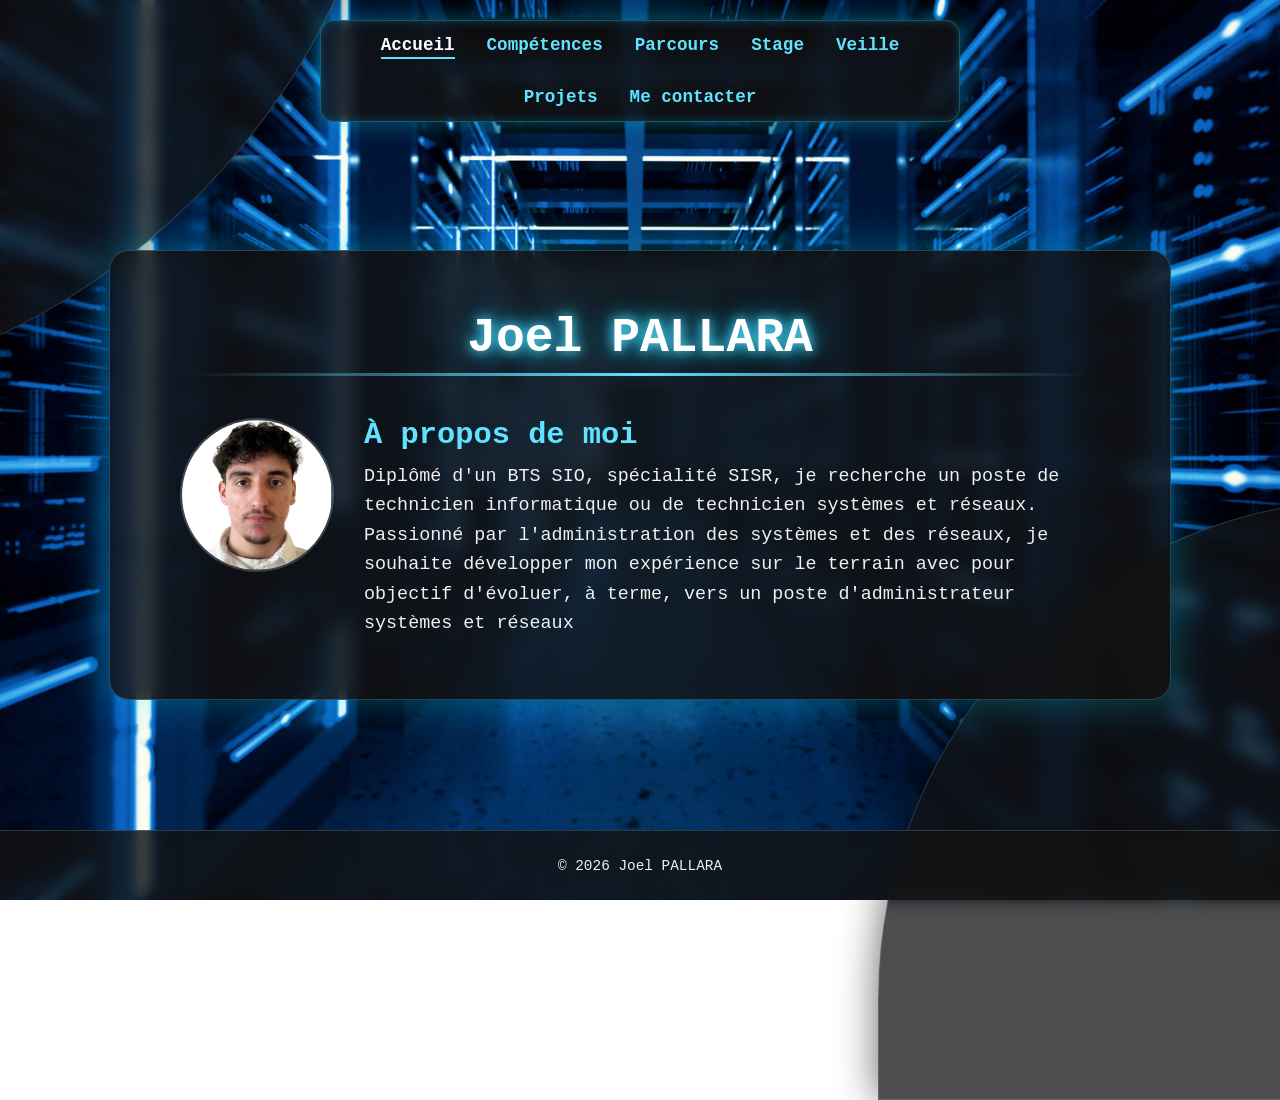
<file: index.html>
<!DOCTYPE html>
<html lang="fr">
<head>
  <meta charset="UTF-8" />
  <meta name="viewport" content="width=device-width, initial-scale=1.0"/>
  <title>Joel PALLARA</title>
  <link rel="stylesheet" href="style.css" />
</head>
<body>
  <!-- Formes décoratives -->
  <div class="shape shape-left"></div>
  <div class="shape shape-right"></div>

  <!-- Menu cliquable en haut à droite -->
  <div class="top-right-menu">
    <nav>
      <ul>
        <li><a href="index.html" class="active">Accueil</a></li>
        <li><a href="cv.html">Compétences</a></li>
        <li><a href="parcours.html">Parcours</a></li>
        <li><a href="stage.html">Stage</a></li>
        <li><a href="veille.html">Veille</a></li>
        <li><a href="projet.html">Projets</a></li>
        <li><a href="contact.html">Me contacter</a></li>
      </ul>
    </nav>
  </div>

  <main>
    <!-- Bloc central avec titre et contenu -->
    <div class="about-box">
      <h2>Joel PALLARA</h2>
      <div class="about-me">
        <img src="photo_pj.PNG" alt="Photo Joel Pallara" loading="lazy">
        <div class="about-text">
          <h3>À propos de moi</h3>
          <p>
Diplômé d'un BTS SIO, spécialité SISR, je recherche un poste de
technicien informatique ou de technicien systèmes et réseaux.
Passionné par l'administration des systèmes et des réseaux, je souhaite
développer mon expérience sur le terrain avec pour objectif d'évoluer, à
terme, vers un poste d'administrateur systèmes et réseaux
          </p>
        </div>
      </div>
    </div>
  </main>

  <footer>
    <p>&copy; <span id="year"></span> Joel PALLARA</p>
  </footer>

  <script src="script.js"></script>
</body>
</html>
</file>
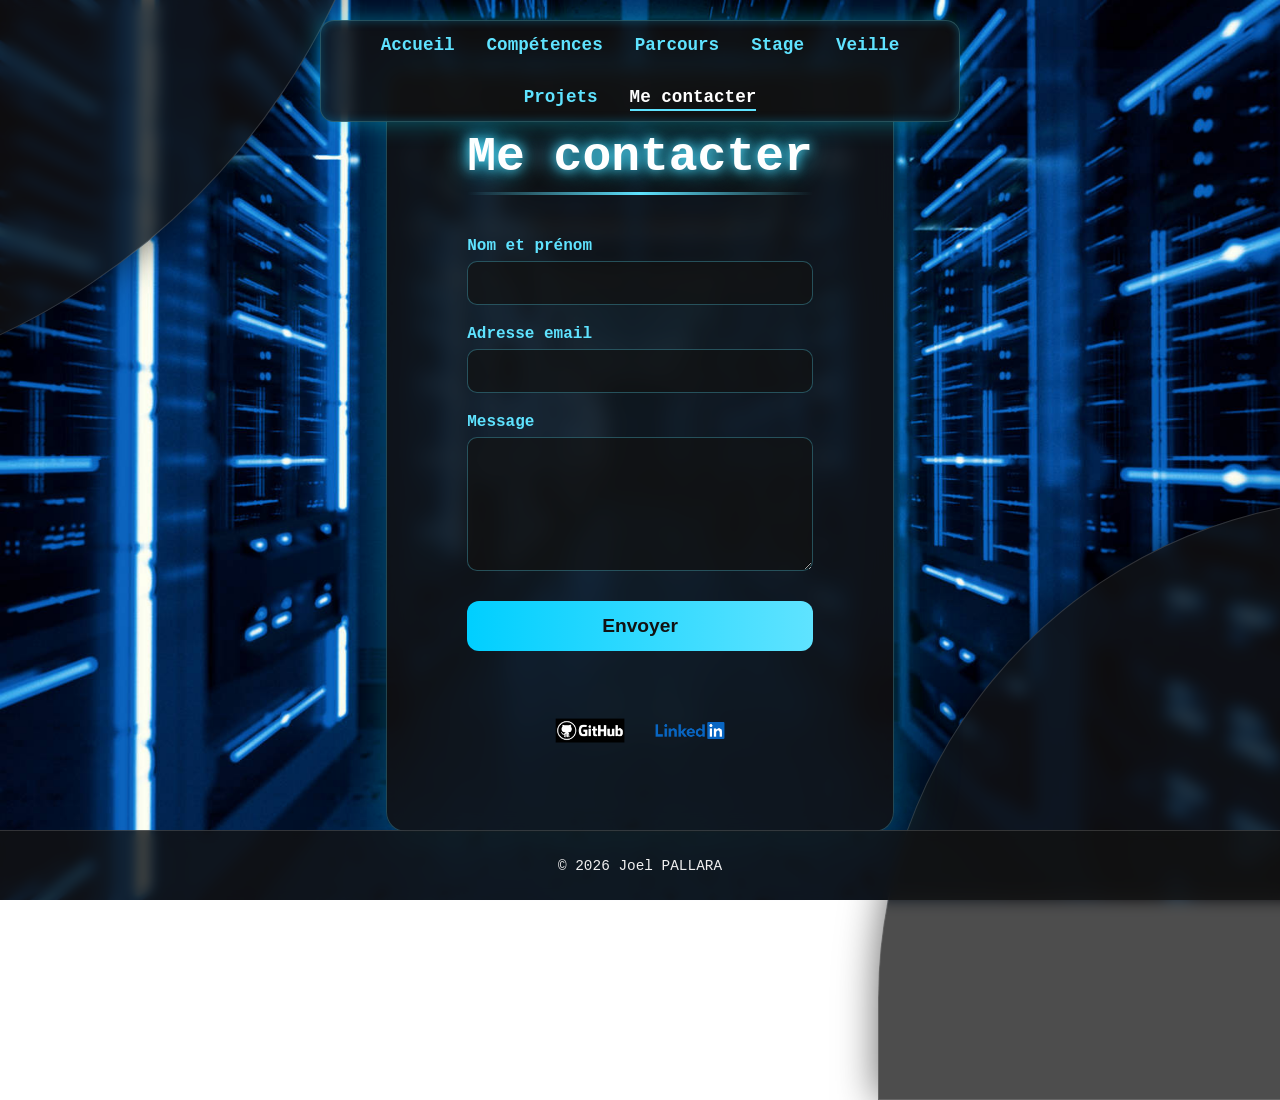
<file: contact.html>
<!DOCTYPE html>
<html lang="fr">
<head>
  <meta charset="UTF-8" />
  <meta name="viewport" content="width=device-width, initial-scale=1.0"/>
  <title>Me contacter - Joel PALLARA</title>
  <link rel="stylesheet" href="style.css" />
</head>
<body class="contact-page">
  <!-- Formes décoratives -->
  <div class="shape shape-left"></div>
  <div class="shape shape-right"></div>

  <!-- Menu cliquable en haut à droite -->
  <div class="top-right-menu">
    <nav>
      <ul>
        <li><a href="index.html">Accueil</a></li>
        <li><a href="cv.html">Compétences</a></li>
        <li><a href="parcours.html">Parcours</a></li>
        <li><a href="stage.html">Stage</a></li>
        <li><a href="veille.html">Veille</a></li>
        <li><a href="projet.html">Projets</a></li>
        <li><a href="contact.html" class="active">Me contacter</a></li>
      </ul>
    </nav>
  </div>

  <main>
    <!-- Bloc central avec formulaire -->
    <div class="about-box">
      <h2>Me contacter</h2>
      <form action="https://formspree.io/f/xgvnarld" method="POST" class="contact-form">
        <div class="form-group">
          <label for="nom">Nom et prénom</label>
          <input type="text" id="nom" name="nom" required>
        </div>
        <div class="form-group">
          <label for="email">Adresse email</label>
          <input type="email" id="email" name="_replyto" required>
        </div>
        <div class="form-group">
          <label for="message">Message</label>
          <textarea id="message" name="message" rows="6" required></textarea>
        </div>
        <button type="submit" class="btn-submit">Envoyer</button>
      </form>

      <!-- Logos GitHub et LinkedIn -->
      <div class="social-contact">
        <a href="https://github.com/joelpallara" target="_blank">
          <img src="github.png" alt="GitHub" class="social-logo">
        </a>
        <a href="https://www.linkedin.com/in/joel-pallara" target="_blank">
          <img src="linkedin.png" alt="LinkedIn" class="social-logo">
        </a>
      </div>
    </div>
  </main>

  <footer>
    <p>&copy; <span id="year"></span> Joel PALLARA</p>
  </footer>

  <script src="script.js"></script>
</body>
</html>
</file>
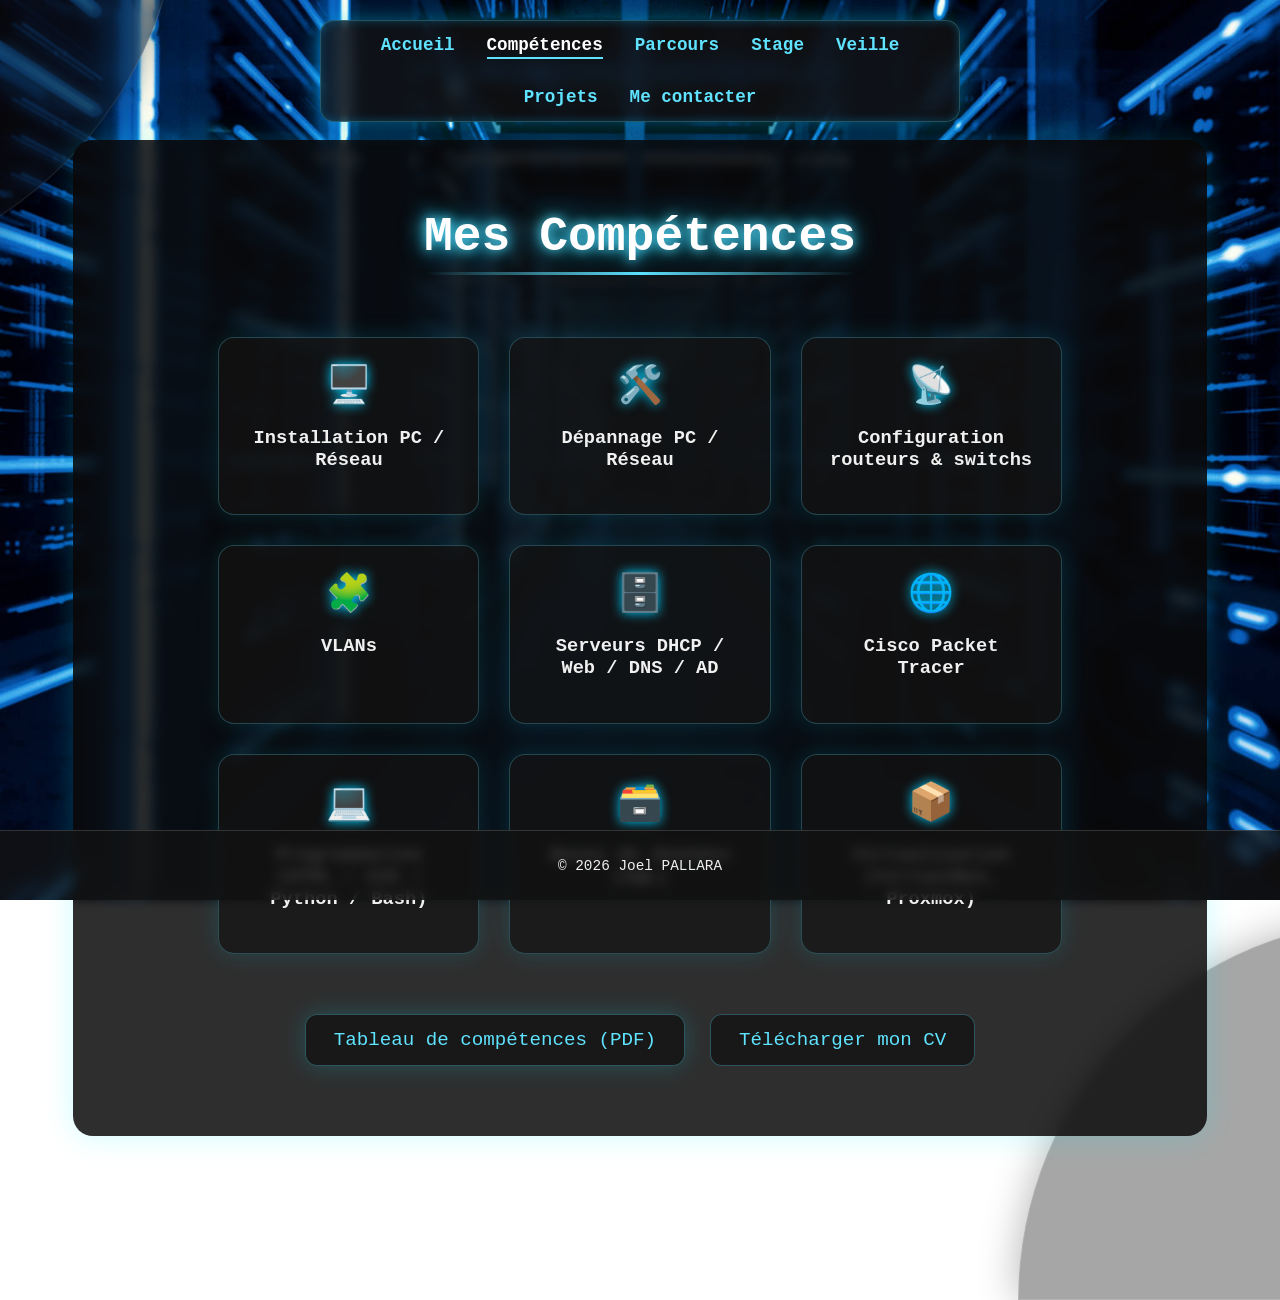
<file: cv.html>
<!DOCTYPE html>
<html lang="fr">
<head>
  <meta charset="UTF-8" />
  <meta name="viewport" content="width=device-width, initial-scale=1.0"/>
  <title>Compétences - Joel PALLARA</title>
  <link rel="stylesheet" href="style.css" />
</head>
<body class="competence-page">

  <!-- Formes décoratives -->
  <div class="shape shape-left"></div>
  <div class="shape shape-right"></div>

  <!-- Menu cliquable en haut à droite -->
  <div class="top-right-menu">
    <nav>
      <ul>
        <li><a href="index.html">Accueil</a></li>
        <li><a href="cv.html" class="active">Compétences</a></li>
        <li><a href="parcours.html">Parcours</a></li>
        <li><a href="stage.html">Stage</a></li>
        <li><a href="veille.html">Veille</a></li>
        <li><a href="projet.html">Projets</a></li>
        <li><a href="contact.html">Me contacter</a></li>
      </ul>
    </nav>
  </div>

  <main class="competences-wrapper">

    <!-- 🌟 CONTENEUR PRINCIPAL AVEC ANIMATION -->
    <div class="competence-main-container fadeInUp">

      <!-- TITRE -->
      <div class="competence-title-card fadeInUp" style="animation-delay: 0.1s;">
          <h2>Mes Compétences</h2>
      </div>

      <!-- GRID 3 × 3 -->
      <section class="skills-fixed-grid fadeInUp" style="animation-delay: 0.3s;">

          <div class="skill-card">
              <div class="skill-logo">🖥️</div>
              <h3>Installation PC / Réseau</h3>
          </div>

          <div class="skill-card">
              <div class="skill-logo">🛠️</div>
              <h3>Dépannage PC / Réseau</h3>
          </div>

          <div class="skill-card">
              <div class="skill-logo">📡</div>
              <h3>Configuration routeurs & switchs</h3>
          </div>

          <div class="skill-card">
              <div class="skill-logo">🧩</div>
              <h3>VLANs</h3>
          </div>

          <div class="skill-card">
              <div class="skill-logo">🗄️</div>
              <h3>Serveurs DHCP / Web / DNS / AD</h3>
          </div>

          <div class="skill-card">
              <div class="skill-logo">🌐</div>
              <h3>Cisco Packet Tracer</h3>
          </div>

          <div class="skill-card">
              <div class="skill-logo">💻</div>
              <h3>Programmation (HTML / CSS / Python / Bash)</h3>
          </div>

          <div class="skill-card">
              <div class="skill-logo">🗃️</div>
              <h3>Bases de données (SQL)</h3>
          </div>

          <div class="skill-card">
              <div class="skill-logo">📦</div>
              <h3>Virtualisation (VirtualBox, Proxmox)</h3>
          </div>

      </section>

      <!-- BLOC PDF + CV -->
      <section class="bottom-buttons fadeInUp" style="animation-delay: 0.5s;">
          <a href="documents/tableau_competences.pdf" class="pdf-btn" target="_blank">Tableau de compétences (PDF)</a>
          <a href="CV_Joel.pdf" class="cv-btn" target="_blank">Télécharger mon CV</a>
      </section>

    </div>
    <!-- 🌟 CONTENEUR TERMINÉ -->

  </main>

  <footer>
    <p>&copy; <span id="year"></span> Joel PALLARA</p>
  </footer>

  <script src="script.js"></script>

</body>
</html>
</file>
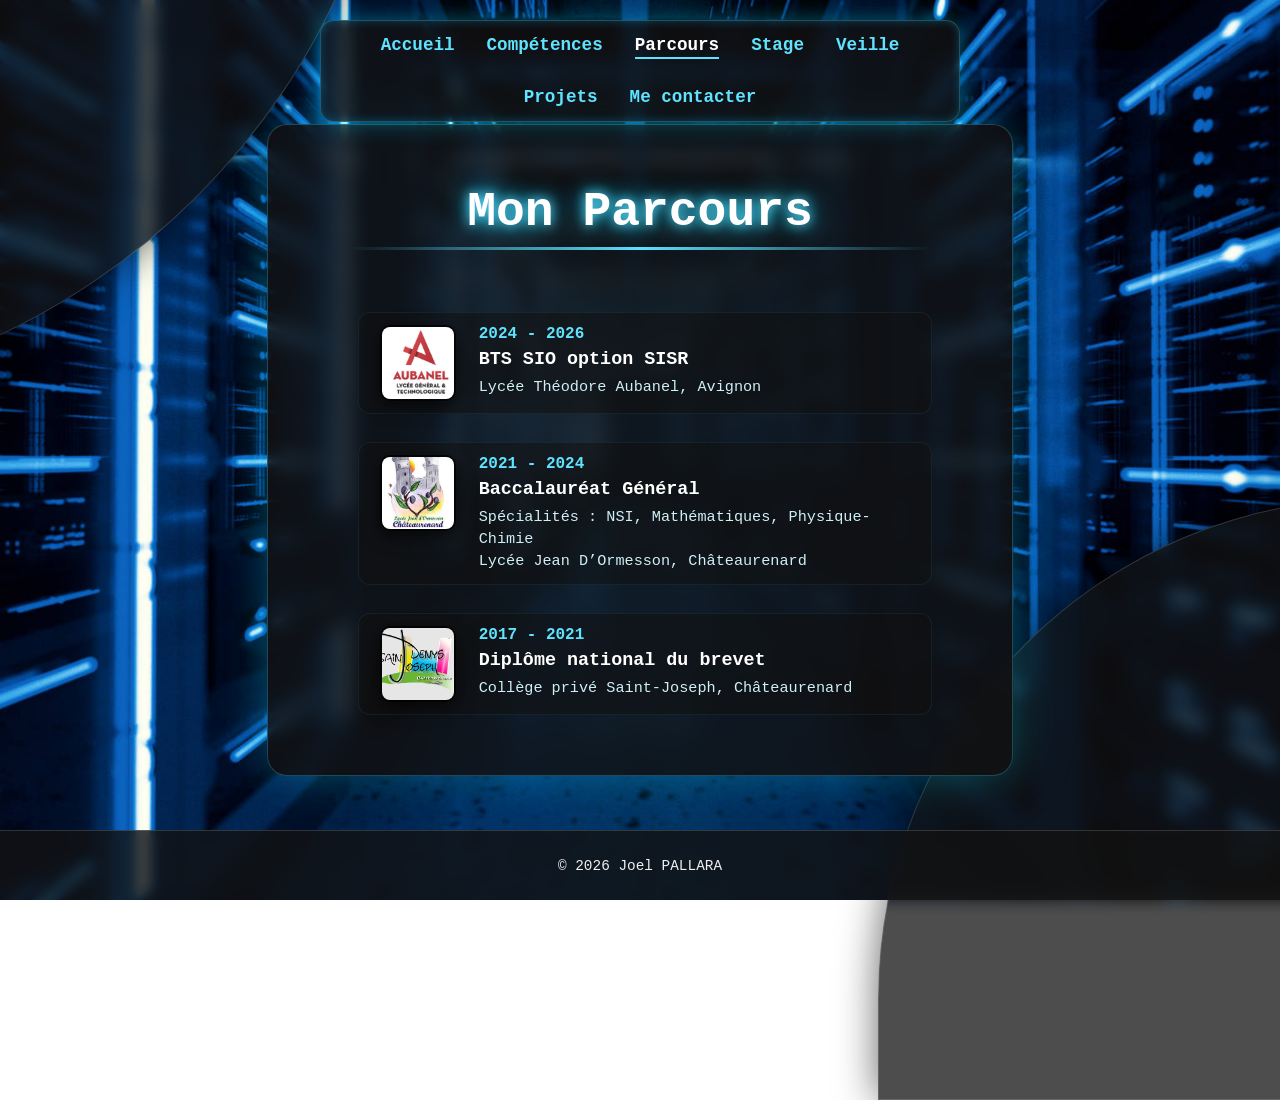
<file: parcours.html>
<!DOCTYPE html>
<html lang="fr">
<head>
  <meta charset="UTF-8" />
  <meta name="viewport" content="width=device-width, initial-scale=1.0"/>
  <title>Parcours - Joel PALLARA</title>
  <link rel="stylesheet" href="style.css" />
</head>
<body class="parcours-page">
  <!-- Formes décoratives -->
  <div class="shape shape-left"></div>
  <div class="shape shape-right"></div>

  <!-- Menu cliquable en haut à droite -->
  <div class="top-right-menu">
    <nav>
      <ul>
        <li><a href="index.html">Accueil</a></li>
        <li><a href="cv.html">Compétences</a></li>
        <li><a href="parcours.html" class="active">Parcours</a></li>
        <li><a href="stage.html">Stage</a></li>
        <li><a href="veille.html">Veille</a></li>
        <li><a href="projet.html">Projets</a></li>
        <li><a href="contact.html">Me contacter</a></li>
      </ul>
    </nav>
  </div>

  <main>
    <!-- Bloc central avec timeline -->
    <div class="about-box">
      <h2>Mon Parcours</h2>
      <div class="timeline">
        <div class="timeline-item">
          <div class="timeline-left">
            <img src="aub.jpg" alt="Lycée Théodore Aubanel" class="inst-logo">
          </div>
          <div class="timeline-right">
            <span class="date">2024 - 2026</span>
            <h3>BTS SIO option SISR</h3>
            <p>Lycée Théodore Aubanel, Avignon</p>
          </div>
        </div>

        <div class="timeline-item">
          <div class="timeline-left">
            <img src="jdo.jpg" alt="Lycée Jean D'Ormesson" class="inst-logo">
          </div>
          <div class="timeline-right">
            <span class="date">2021 - 2024</span>
            <h3>Baccalauréat Général</h3>
            <p>Spécialités : NSI, Mathématiques, Physique-Chimie<br>Lycée Jean D’Ormesson, Châteaurenard</p>
          </div>
        </div>

        <div class="timeline-item">
          <div class="timeline-left">
            <img src="stjo.png" alt="Collège Saint-Joseph" class="inst-logo">
          </div>
          <div class="timeline-right">
            <span class="date">2017 - 2021</span>
            <h3>Diplôme national du brevet</h3>
            <p>Collège privé Saint-Joseph, Châteaurenard</p>
          </div>
        </div>
      </div>
    </div>
  </main>

  <footer>
    <p>&copy; <span id="year"></span> Joel PALLARA</p>
  </footer>

  <script src="script.js"></script>
</body>
</html>
</file>
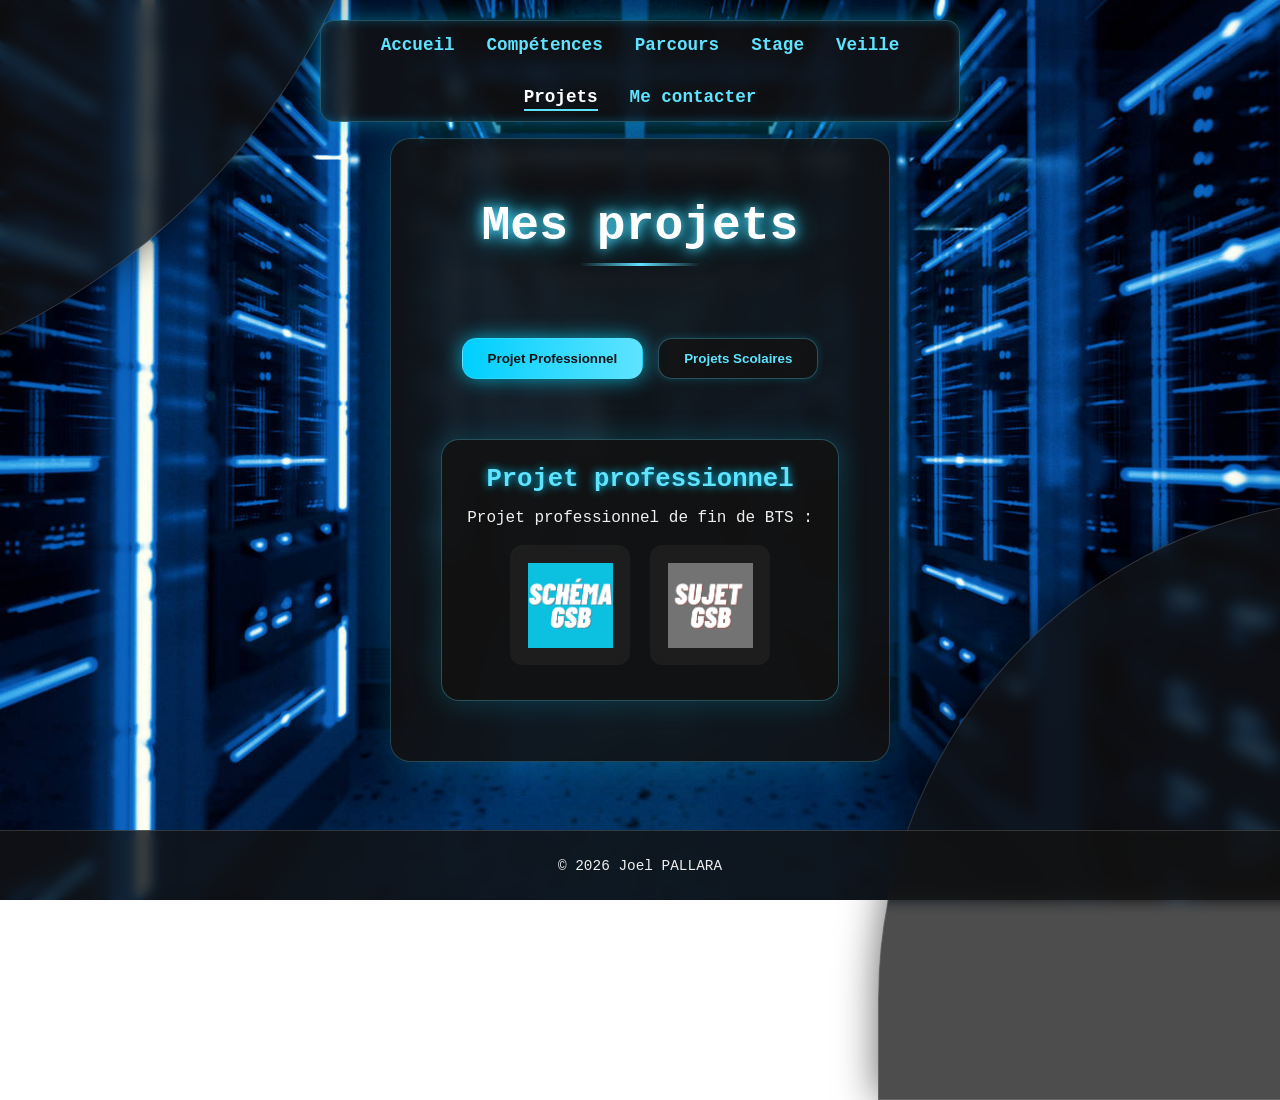
<file: projet.html>
<!DOCTYPE html>
<html lang="fr">
<head>
  <meta charset="UTF-8">
  <meta name="viewport" content="width=device-width, initial-scale=1.0">
  <title>Projets - Joel PALLARA</title>
  <link rel="stylesheet" href="style.css">
</head>
<body class="projet-page">

  <!-- Formes décoratives -->
  <div class="shape shape-left"></div>
  <div class="shape shape-right"></div>

  <!-- Menu cliquable -->
  <div class="top-right-menu">
    <nav>
      <ul>
        <li><a href="index.html">Accueil</a></li>
        <li><a href="cv.html">Compétences</a></li>
        <li><a href="parcours.html">Parcours</a></li>
        <li><a href="stage.html">Stage</a></li>
        <li><a href="veille.html">Veille</a></li>
        <li><a href="projet.html" class="active">Projets</a></li>
        <li><a href="contact.html">Me contacter</a></li>
      </ul>
    </nav>
  </div>

  <main>
    <div class="about-box">
      <h2>Mes projets</h2>

      <!-- Tabs -->
      <div class="tabs">
        <button class="tab-btn active" data-tab="mini">Projet Professionnel</button>
        <button class="tab-btn" data-tab="scolaire">Projets Scolaires</button>
      </div>

      <!-- Contenu des Tabs -->
      <div class="tab-content active" id="mini">
        <div class="project-column">
          <div class="project-card">
            <h3>Projet professionnel</h3>
            <p>Projet professionnel de fin de BTS :</p>
            <ul class="project-list">
  <li>
    <a href="Projets/Schema_GSB.png" target="_blank">
      <img src="schéma-logo.png" alt="Schéma GSB" title="Schéma projet GSB">
    </a>
  </li>

  <li>
    <a href="Projets/entreprise_gsb.pdf" target="_blank">
      <img src="sujet-logo.png" alt="Sujet GSB" title="Sujet projet GSB">
    </a>
  </li>
</ul>
          </div>
        </div>
      </div>

      <div class="tab-content" id="scolaire">

        <!-- SECTION TP LOGICIELS -->
        <div class="project-column">
          <div class="project-card">
            <h3>TP Logiciels</h3>
            <p>Travaux pratiques en Bash, SQL et PowerShell :</p>
           <ul class="project-list">
  <li>
    <a href="Projets/Base_de_donnée.pdf" target="_blank">
      <img src="bdd_logo.png" alt="Base de données" title="Base de données">
    </a>
  </li>

  <li>
    <a href="Projets/tp_bash.pdf" target="_blank">
      <img src="bash_logo.png" alt="Bash" title="TP Bash">
    </a>
  </li>

  <li>
    <a href="Projets/tp_SQL.pdf" target="_blank">
      <img src="sql_logo.png" alt="SQL" title="TP SQL">
    </a>
  </li>

  <li>
    <a href="Projets/Powershell_kohlanta.pdf" target="_blank">
      <img src="logo_powershell.png" alt="PowerShell" title="PowerShell Kohlanta">
    </a>
  </li>
</ul>
          </div>
        </div>
      
        <!-- SECTION TP RESEAU -->
        <div class="project-column">
          <div class="project-card">
            <h3>TP Réseau</h3>
            <p>Travaux pratiques de réseau réalisés en BTS SIO :</p>
            <ul class="project-list">
  <li>
    <a href="Projets/Mini_projet.pdf" target="_blank">
      <img src="mini.png" alt="Mini Projet" title="Rapport Mini Projet">
    </a>
  </li>

  <li>
    <a href="Projets/tp_NAT_PAT.pdf" target="_blank">
      <img src="NAT.png" alt="NAT & PAT" title="TP NAT & PAT">
    </a>
  </li>

  <li>
    <a href="Projets/tp_VLANs_ACL.pdf" target="_blank">
      <img src="vlans.png" alt="VLANs & ACL" title="TP VLANs & ACL">
    </a>
  </li>

  <li>
    <a href="Projets/projet_GLPI.pdf" target="_blank">
      <img src="glpi.png" alt="GLPI" title="TP GLPI">
    </a>
  </li>

  <li>
    <a href="Projets/tp_routage_dynamique.pdf" target="_blank">
      <img src="OSPF.png" alt="OSPF" title="TP Routage OSPF">
    </a>
  </li>

  <li>
    <a href="Projets/tp_routage_statique.pdf" target="_blank">
      <img src="RIP.png" alt="RIP" title="TP Routage RIP">
    </a>
  </li>
</ul>
          </div>
        </div>
      
      </div>


    </div>
  </main>

  <footer>
    <p>&copy; <span id="year"></span> Joel PALLARA</p>
  </footer>

  <script>
    // Tabs interactivités
    const tabs = document.querySelectorAll('.tab-btn');
    const contents = document.querySelectorAll('.tab-content');

    tabs.forEach(tab => {
      tab.addEventListener('click', () => {
        tabs.forEach(t => t.classList.remove('active'));
        contents.forEach(c => c.classList.remove('active'));

        tab.classList.add('active');
        document.getElementById(tab.dataset.tab).classList.add('active');
      });
    });

    // Mettre l'année courante dans le footer
    document.getElementById('year').textContent = new Date().getFullYear();
  </script>
</body>
</html>
</file>
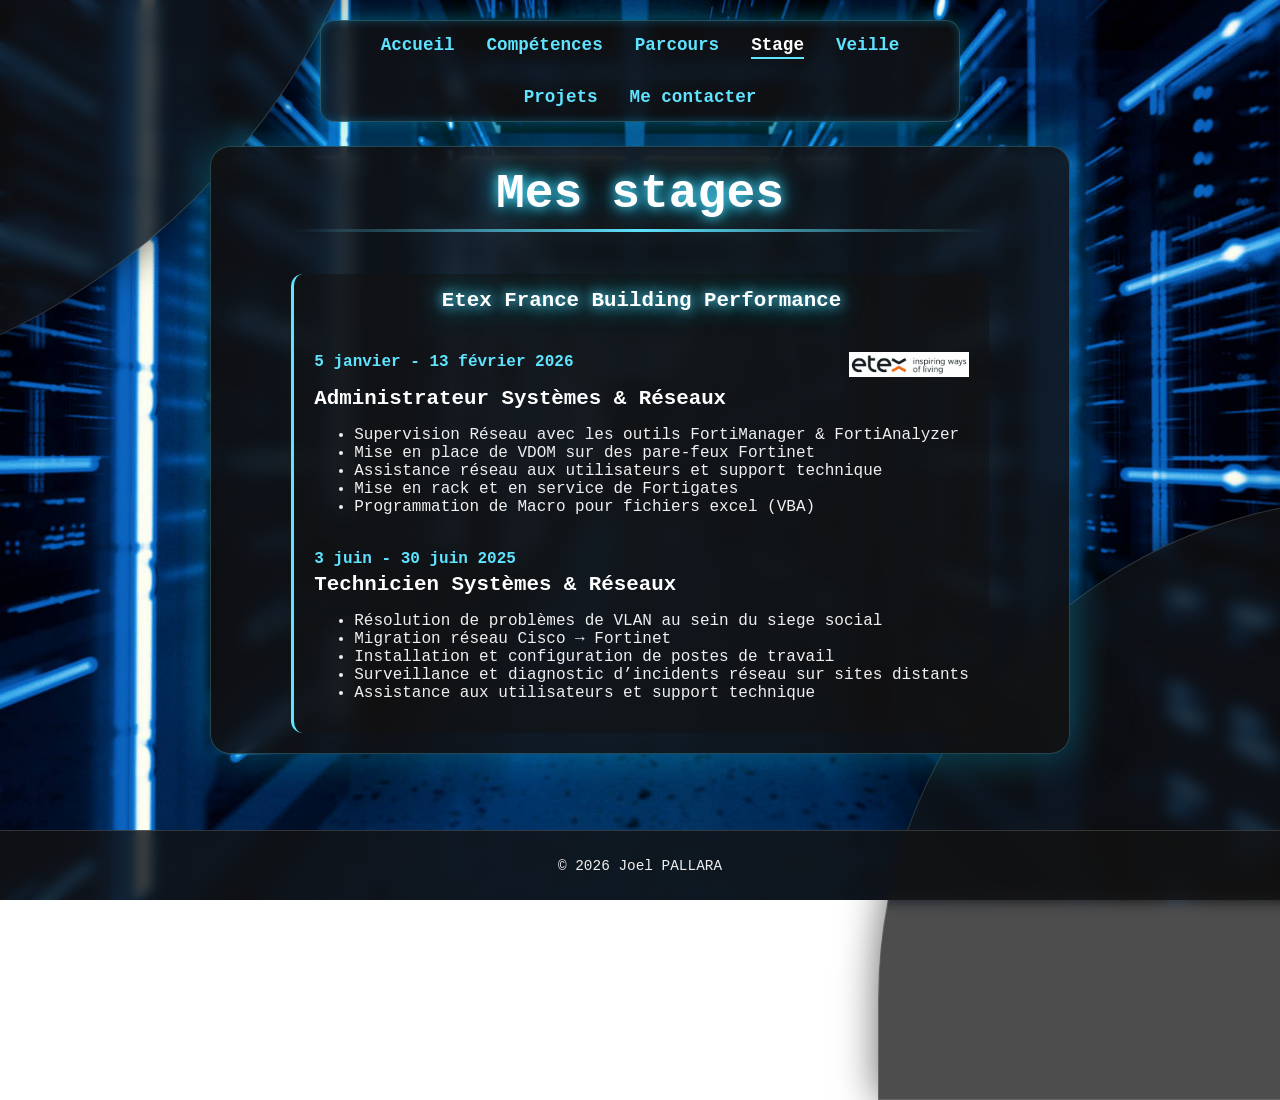
<file: stage.html>
<!DOCTYPE html>
<html lang="fr">
<head>
  <meta charset="UTF-8">
  <meta name="viewport" content="width=device-width, initial-scale=1.0">
  <title>Stages - Joel PALLARA</title>
  <link rel="stylesheet" href="style.css">
</head>
<body class="stage-page">
  <!-- Formes décoratives -->
  <div class="shape shape-left"></div>
  <div class="shape shape-right"></div>

  <!-- Menu cliquable en haut à droite -->
  <div class="top-right-menu">
    <nav>
      <ul>
        <li><a href="index.html">Accueil</a></li>
        <li><a href="cv.html">Compétences</a></li>
        <li><a href="parcours.html">Parcours</a></li>
        <li><a href="stage.html" class="active">Stage</a></li>
        <li><a href="veille.html">Veille</a></li>
        <li><a href="projet.html">Projets</a></li>
        <li><a href="contact.html">Me contacter</a></li>
      </ul>
    </nav>
  </div>

  <main>
    <div class="about-box">
      <h2>Mes stages</h2>
      <div class="timeline">
        <!-- Stage 2 -->
        <div class="timeline-item">
          <h3 class="titre-entreprise">Etex France Building Performance</h3>
          <br> 
          <div class="ligne">
            <span class="date">5 janvier - 13 février 2026</span>
            <img src="Logo-Etex.webp" alt="Logo Etex">
          </div>
          <h3>Administrateur Systèmes & Réseaux</h3>
          <ul>
            <li>Supervision Réseau avec les outils FortiManager & FortiAnalyzer</li>
            <li>Mise en place de VDOM sur des pare-feux Fortinet</li>
            <li>Assistance réseau aux utilisateurs et support technique</li>
            <li>Mise en rack et en service de Fortigates</li>
            <li>Programmation de Macro pour fichiers excel (VBA)</li>
          </ul>
          <br> 
          <span class="date">3 juin - 30 juin 2025</span>
          <h3>Technicien Systèmes & Réseaux</h3>
          <ul>
            <li>Résolution de problèmes de VLAN au sein du siege social</li>
            <li>Migration réseau Cisco → Fortinet</li>
            <li>Installation et configuration de postes de travail</li>
            <li>Surveillance et diagnostic d’incidents réseau sur sites distants</li>
            <li>Assistance aux utilisateurs et support technique</li>
          </ul>
        </div>
      </div>
    </div>
  </main>

  <footer>
    <p>&copy; <span id="year"></span> Joel PALLARA</p>
  </footer>

  <script src="script.js"></script>
</body>
</html>
</file>
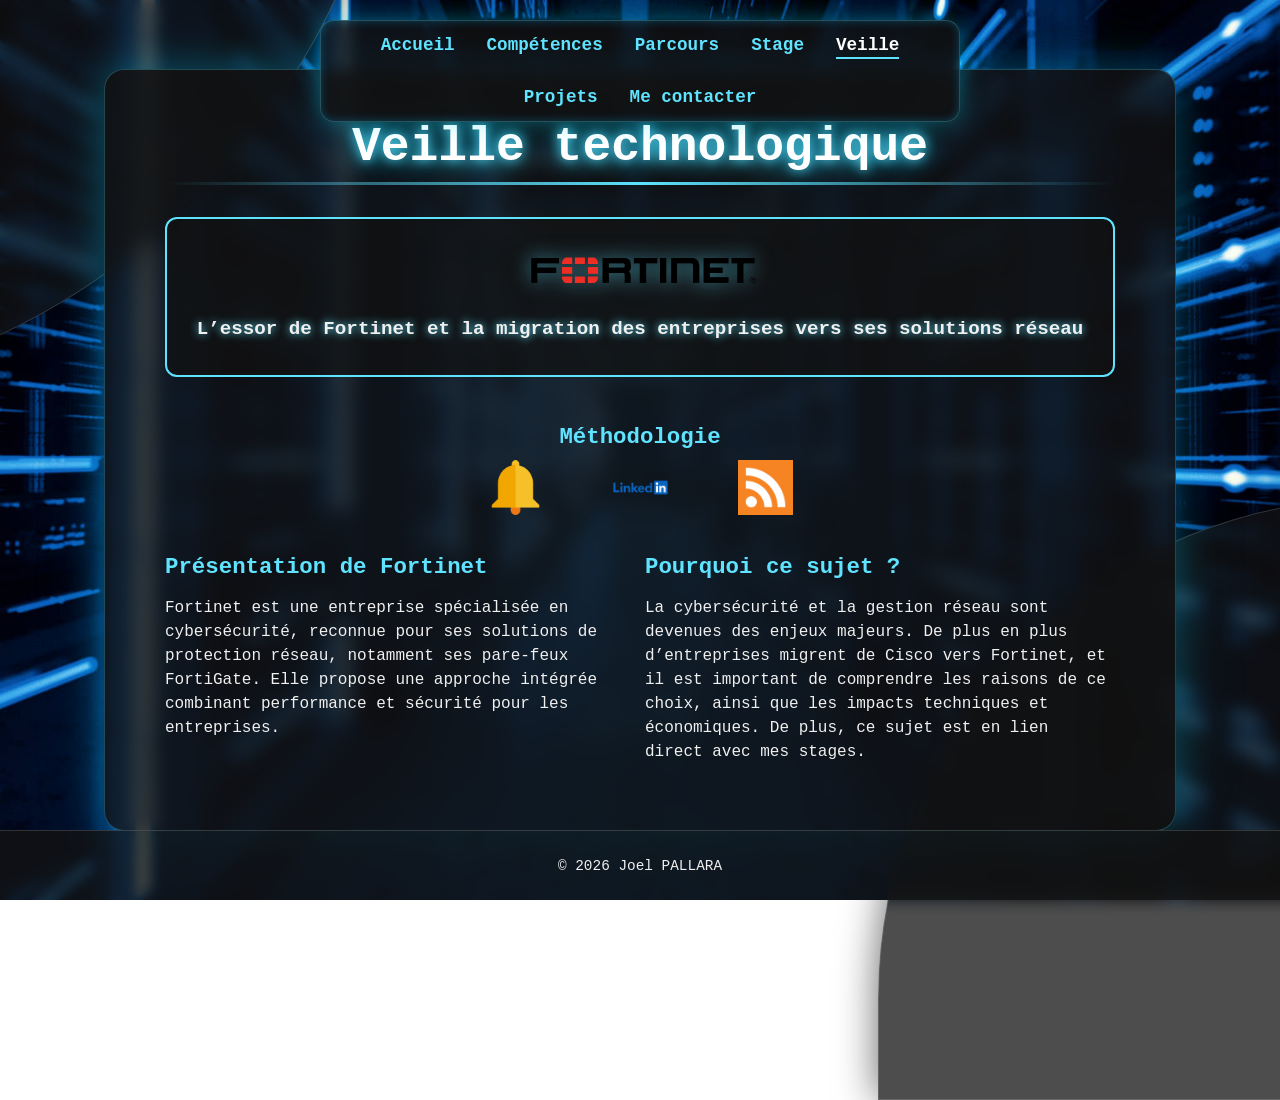
<file: veille.html>
<!DOCTYPE html>
<html lang="fr">
<head>
  <meta charset="UTF-8">
  <meta name="viewport" content="width=device-width, initial-scale=1.0">
  <title>Veille technologique - Joel PALLARA</title>
  <link rel="stylesheet" href="style.css">
</head>
<body class="veille-page">
  <!-- Formes décoratives -->
  <div class="shape shape-left"></div>
  <div class="shape shape-right"></div>

  <!-- Menu cliquable -->
  <div class="top-right-menu">
    <nav>
      <ul>
        <li><a href="index.html">Accueil</a></li>
        <li><a href="cv.html">Compétences</a></li>
        <li><a href="parcours.html">Parcours</a></li>
        <li><a href="stage.html">Stage</a></li>
        <li><a href="veille.html" class="active">Veille</a></li>
        <li><a href="projet.html">Projets</a></li>
        <li><a href="contact.html">Me contacter</a></li>
      </ul>
    </nav>
  </div>

  <main>
    <div class="about-box">
      <h2>Veille technologique</h2>

      <!-- Sujet choisi avec logo -->
      <div class="sujet-box">
        <img src="logo-fortinet.png" alt="Logo Fortinet" class="fortinet-logo">
        <p><strong>L’essor de Fortinet et la migration des entreprises vers ses solutions réseau</strong></p>
      </div>

      <!-- Split box : Pourquoi & Méthodologie -->
<!-- Nouvelle structure -->
<div class="split-box split-column">

  <!-- Méthodologie (centrée avec icônes) -->
  <div class="veille-methodes">
    <h3>Méthodologie</h3>
    <div class="method-icons">
        <img src="google-alerts.png" alt="Google Alerts">
      <a href="https://www.linkedin.com/company/fortinet/" target="_blank">
        <img src="linkedin.png" alt="LinkedIn">
      </a>
      <img src="rss.png" alt="RSS">
    </div>
  </div>

  <!-- Bas : 2 colonnes -->
  <div class="split-box">

    <!-- Nouveau bloc gauche -->
    <div class="veille-column">
      <h3>Présentation de Fortinet</h3>
      <p>
        Fortinet est une entreprise spécialisée en cybersécurité,
        reconnue pour ses solutions de protection réseau, notamment
        ses pare-feux FortiGate. Elle propose une approche intégrée
        combinant performance et sécurité pour les entreprises.
      </p>
    </div>

    <!-- Pourquoi à droite -->
    <div class="veille-column">
      <h3>Pourquoi ce sujet ?</h3>
      <p>
        La cybersécurité et la gestion réseau sont devenues des enjeux majeurs. 
        De plus en plus d’entreprises migrent de Cisco vers Fortinet, 
        et il est important de comprendre les raisons de ce choix, 
        ainsi que les impacts techniques et économiques. De plus, ce sujet est en lien direct avec mes stages. 
      </p>
    </div>

  </div>
</div>
    </div>
  </main>

  <footer>
    <p>&copy; <span id="year"></span> Joel PALLARA</p>
  </footer>

  <script src="script.js"></script>
</body>
</html>
</file>
<file: style.css>
/* ======= Global ======= */
body {
  margin: 0;
  padding: 0;
  font-family: 'Fira Code', monospace;
  min-height: 100vh;
  overflow: hidden; /* ✅ empêche le scroll */
  display: flex;
  flex-direction: column;
  align-items: center;
  background: url("background.jpg") no-repeat center center fixed;
  background-size: cover;
  color: #f0f0f0;
}

@keyframes fadeInUp {
  from { opacity: 0; transform: translateY(30px); }
  to { opacity: 1; transform: translateY(0); }
}

/* ======= Formes décoratives (quarts de cercle) ======= */
.shape {
  position: absolute;
  background: rgba(18, 18, 18, 0.75);
  backdrop-filter: blur(8px);
  -webkit-backdrop-filter: blur(8px);
  border: 1px solid rgba(255, 255, 255, 0.15);
  box-shadow: 0 0 40px rgba(0, 0, 0, 0.6);
  opacity: 0;
  z-index: 0;
}

.shape-left {
  top: -300px;
  left: -300px;
  width: 700px;
  height: 700px;
  border-radius: 0 0 700px 0;
  animation: slideInLeft 1.2s ease forwards;
  animation-delay: 0.1s;
}

.shape-right {
  bottom: -200px;
  right: -200px;
  width: 600px;
  height: 600px;
  border-radius: 500px 0 0 0;
  animation: slideInRight 1.2s ease forwards;
  animation-delay: 0.3s;
}

@keyframes slideInLeft {
  from { transform: translateX(-300px); opacity: 0; }
  to { transform: translateX(0); opacity: 1; }
}

@keyframes slideInRight {
  from { transform: translateX(300px); opacity: 0; }
  to { transform: translateX(0); opacity: 1; }
}

/* ======= Menu cliquable (amélioré) ======= */
.top-right-menu {
  position: fixed;
  top: 20px;
  left: 50%;
  transform: translateX(-50%);
  z-index: 1000;
  background: rgba(18, 18, 18, 0.8);
  padding: 14px 26px;
  border-radius: 14px;
  box-shadow: 0 0 25px rgba(0, 220, 255, 0.4), inset 0 0 10px rgba(0, 180, 255, 0.3);
  backdrop-filter: blur(8px);
  border: 1px solid rgba(95, 227, 255, 0.3);
}

nav ul {
  list-style: none;
  padding: 0;
  margin: 0;
  display: flex;
  gap: 2rem;
  flex-wrap: wrap;
  justify-content: center;
}

nav a {
  color: #5fe3ff;
  text-decoration: none;
  font-size: 1.1rem;
  font-weight: bold;
  position: relative;
  transition: all 0.3s ease;
}

nav a::after {
  content: "";
  position: absolute;
  width: 0%;
  height: 2px;
  left: 0;
  bottom: -4px;
  background: #5fe3ff;
  transition: width 0.3s ease;
}

nav a:hover::after {
  width: 100%;
}

nav a:hover {
  color: #ffffff;
  text-shadow: 0 0 10px #5fe3ff, 0 0 20px #00cfff;
}

nav a.active {
  color: #ffffff;
  border-bottom: 2px solid #5fe3ff;
  padding-bottom: 2px;
}

/* ======= Bloc principal (amélioré) ======= */
.about-box {
  background: rgba(18, 18, 18, 0.8);
  padding: 60px 80px;
  border-radius: 20px;
  box-shadow: 0 0 40px rgba(0, 220, 255, 0.25), 0 0 80px rgba(0, 220, 255, 0.1);
  max-width: 900px;
  width: 90%;
  backdrop-filter: blur(10px);
  -webkit-backdrop-filter: blur(10px);
  border: 1px solid rgba(95, 227, 255, 0.25);
  opacity: 0;
  animation: fadeInUp 1s ease forwards;
  animation-delay: 0.2s;

  display: flex;
  flex-direction: column;
  gap: 30px;
  margin-top: 250px;
  z-index: 1;
  transition: transform 0.3s ease, box-shadow 0.3s ease;
}

.about-box:hover {
  transform: translateY(-8px);
  box-shadow: 0 0 50px rgba(0, 240, 255, 0.4), 0 0 100px rgba(0, 200, 255, 0.2);
}

.about-box h2 {
  margin: 0;
  font-size: 3rem;
  color: #ffffff;
  text-align: center;
  position: relative;
  padding-bottom: 12px;
  text-shadow: 0 0 12px #5fe3ff, 0 0 25px #00cfff;
}

.about-box h2::after {
  content: "";
  display: block;
  width: 100%;
  height: 3px;
  background: linear-gradient(to right, transparent, #5fe3ff, transparent);
  margin: 8px auto 0 auto;
  border-radius: 2px;
  font-size: 3.4rem;
}

/* ======= About-me ======= */
.about-me {
  display: flex;
  align-items: flex-start;
  gap: 20px;
}

.about-me img {
  width: 150px;
  height: 150px;
  border-radius: 50%;
  object-fit: cover;
  border: 2px solid rgba(255, 255, 255, 0.2);
  flex-shrink: 0;
  transform: translateX(-10px);
}

.about-text {
  flex: 1;
}

.about-text h3 {
  margin: 0 0 10px 0;
  font-size: 1.9rem;
  color: #5fe3ff;
  text-align: left;
}

.about-text p {
  margin: 0;
  font-size: 1.15rem;
  line-height: 1.6;
  font-style: normal;
}

/* ======= Footer ======= */
footer {
  position: fixed;
  bottom: 0;
  width: 100%;
  text-align: center;
  color: #f0f0f0;
  font-size: 0.9rem;
  padding: 12px 0;
  background: rgba(18, 18, 18, 0.8);
  backdrop-filter: blur(6px);
  -webkit-backdrop-filter: blur(6px);
  border-top: 1px solid rgba(255, 255, 255, 0.15);
  opacity: 0;
  animation: fadeInUp 1s ease forwards;
  animation-delay: 0.6s;
  z-index: 1;
}

/* ======= Responsive ======= */
@media (max-width: 768px) {
  .about-me {
    flex-direction: column;
    text-align: center;
    align-items: center;
  }
  .about-text h3 {
    text-align: center;
  }

  .split-box {
    flex-direction: column;
  }
}

/* ======= Formulaire de contact ======= */
.contact-form {
  display: flex;
  flex-direction: column;
  gap: 20px;
}

.form-group {
  display: flex;
  flex-direction: column;
  text-align: left;
}

.form-group label {
  margin-bottom: 6px;
  font-weight: bold;
  color: #5fe3ff;
}

.form-group input,
.form-group textarea {
  padding: 12px;
  border-radius: 10px;
  border: 1px solid rgba(95, 227, 255, 0.3);
  background: rgba(18, 18, 18, 0.7);
  color: #fff;
  font-size: 1rem;
  outline: none;
  transition: all 0.3s ease;
}

.form-group input:focus,
.form-group textarea:focus {
  border-color: #5fe3ff;
  box-shadow: 0 0 10px rgba(95, 227, 255, 0.6);
}

.btn-submit {
  margin-top: 10px;
  padding: 14px;
  border: none;
  border-radius: 12px;
  background: linear-gradient(90deg, #00cfff, #5fe3ff);
  color: #121212;
  font-size: 1.2rem;
  font-weight: bold;
  cursor: pointer;
  transition: all 0.3s ease;
}

.btn-submit:hover {
  transform: translateY(-3px);
  box-shadow: 0 0 20px rgba(95, 227, 255, 0.7);
}

/* Centrage spécial pour la page contact */
body.contact-page main {
  flex: 1;
  display: flex;
  justify-content: center;
  align-items: center;
}

body.contact-page .about-box {
  margin-top: 0;
}

/* ======= Timeline (Parcours) ======= */
.timeline {
  display: flex;
  flex-direction: column;
  gap: 25px;
}

.timeline-item {
  background: rgba(18, 18, 18, 0.6);
  border-left: 3px solid #5fe3ff;
  padding: 15px 20px;
  border-radius: 12px;
  transition: transform 0.3s ease, box-shadow 0.3s ease;
}

.timeline-item:hover {
  transform: translateX(8px);
  box-shadow: 0 0 20px rgba(95, 227, 255, 0.5);
}

.timeline-item .date {
  font-weight: bold;
  color: #5fe3ff;
  font-size: 1rem;
  display: block;
  margin-bottom: 5px;
}

.timeline-item h3 {
  margin: 0;
  font-size: 1.3rem;
  color: #ffffff;
}

.timeline-item p {
  margin: 5px 0 0;
  font-size: 0.95rem;
  color: #cccccc;
  line-height: 1.4;
}

/* ======= Centrage spécial pour la page parcours ======= */
body.parcours-page main {
  flex: 1;
  display: flex;
  justify-content: center;
  align-items: center;
}

body.parcours-page .about-box {
  margin-top: 0;
}

/* ======= Page compétences ======= */
body.competence-page main {
  flex: 1;
  display: flex;
  justify-content: center;
  align-items: center;
}

body.competence-page .about-box {
  margin-top: 0;

}

/* Bloc divisé compétences/langues */
.split-box {
  display: flex;
  justify-content: space-between;
  gap: 40px;
  text-align: left;
}

.skills-column,
.lang-column {
  flex: 1;
}

.skills-list {
  list-style: none;
  padding: 0;
  margin: 0;
}

.skills-list li {
  margin-bottom: 10px;
  padding-left: 16px;
  position: relative;
}

.skills-list li::before {
  content: "▹";
  color: #5fe3ff;
  position: absolute;
  left: 0;
}

/* ======= Section Langues ======= */
.languages {
  display: flex;
  flex-direction: column;
  gap: 20px;
  margin-top: 20px;
}

.language {
  display: flex;
  align-items: center;
  gap: 15px;
}

.language img {
  width: 40px;
  height: 28px;
  object-fit: cover;
  border: 1px solid rgba(255, 255, 255, 0.3);
  border-radius: 4px;
  box-shadow: 0 0 6px rgba(0, 0, 0, 0.4);
}

.progress-container {
  flex: 1;
  height: 12px;
  background: rgba(255, 255, 255, 0.1);
  border-radius: 8px;
  overflow: hidden;
  position: relative;
}

.progress-bar {
  height: 100%;
  background: linear-gradient(90deg, #00cfff, #5fe3ff);
  border-radius: 8px;
  transition: width 0.5s ease;
}

.level {
  font-weight: bold;
  color: #ffffff;
  text-shadow: 0 0 6px rgba(95, 227, 255, 0.8);
}

/* Logos GitHub et LinkedIn sous le formulaire */
.social-contact {
  display: flex;
  justify-content: center;
  gap: 30px; /* un peu plus d'espacement */
  margin-top: 15px;
}

.social-logo {
  width: 70px;   /* plus grand pour visibilité */
  height: 70px;  /* plus grand pour visibilité */
  object-fit: contain;
  transition: transform 0.3s ease, box-shadow 0.3s ease;
}

.social-logo:hover {
  transform: translateY(-5px);
  box-shadow: 0 0 20px rgba(95, 227, 255, 0.7);
}

/* ======= Centrage spécial pour la page stage ======= */
body.stage-page main {
  flex: 1;
  display: flex;
  justify-content: center;
  align-items: center;
}

body.stage-page .about-box {
  margin-top: 0;
  padding-top: 20px;
  padding-bottom: 20px;
}

/* ======= Bouton Télécharger mon CV ======= */
.cv-download-btn {
  position: fixed;
  bottom: 100px;
  left: 130px;
  padding: 14px 22px;
  background: rgba(18, 18, 18, 0.8);
  color: #5fe3ff;
  font-weight: bold;
  font-size: 1rem;
  border-radius: 14px;
  text-decoration: none;
  border: 1px solid rgba(95, 227, 255, 0.3);
  box-shadow: 0 0 25px rgba(0, 220, 255, 0.4), inset 0 0 10px rgba(0, 180, 255, 0.3);
  backdrop-filter: blur(8px);
  -webkit-backdrop-filter: blur(8px);
  transition: all 0.3s ease;
  z-index: 10;
  opacity: 0;
  animation: fadeInUp 1s ease forwards;
  animation-delay: 0.4s; /* petit décalage pour arriver après le menu */
}

.cv-download-btn:hover {
  transform: translateY(-4px);
  color: #ffffff;
  text-shadow: 0 0 10px #5fe3ff, 0 0 20px #00cfff;
  box-shadow: 0 0 35px rgba(95, 227, 255, 0.8), inset 0 0 12px rgba(0, 200, 255, 0.4);
}

/* ======= Page veille ======= */
body.veille-page main {
  flex: 1;
  display: flex;
  justify-content: center;
  align-items: center;
}

body.veille-page .about-box {
  margin-top: 0;
  max-width: 950px;
  padding: 50px 60px;
  gap: 20px;
}

/* Sujet choisi encadré */
.sujet-box {
  background: rgba(18, 18, 18, 0.7);
  border: 2px solid #5fe3ff;
  padding: 15px 25px;
  border-radius: 12px;
  text-align: center;
  font-size: 1.2rem;
  margin-bottom: 5px;
  text-shadow: 0 0 8px #5fe3ff;
}

/* Split box */
body.veille-page .split-box {
  display: flex;
  justify-content: space-between;
  gap: 10px;
}

.veille-column {
  flex: 1;
}

.veille-column h3 {
  color: #5fe3ff;
  margin-bottom: 10px;
  font-size: 1.4rem;
}

.veille-column p,
.veille-column li {
  font-size: 1rem;
  line-height: 1.5;
}

/* Logo Fortinet */
.fortinet-logo {
  display: block;
  margin: 0 auto 15px auto;
  max-width: 250px;
  height: auto;
  filter: drop-shadow(0 0 10px rgba(95, 227, 255, 0.6));
  transition: transform 0.3s ease;
}

.fortinet-logo:hover {
  transform: scale(1.05);
  filter: drop-shadow(0 0 15px rgba(95, 227, 255, 0.9));
}

.projet-page main {
  flex: 1;
  display: flex;
  justify-content: center;
  align-items: center;
}

.project-column {
  flex: 1;
  display: flex;
  flex-direction: column;
  gap: 20px;
}

.project-card {
  background: rgba(18, 18, 18, 0.8);
  padding: 20px;
  border-radius: 16px;
  border: 1px solid rgba(95, 227, 255, 0.3);
  box-shadow: 0 0 25px rgba(0, 220, 255, 0.3);
  transition: all 0.3s ease;
}

.project-card:hover {
  transform: translateY(-5px);
  box-shadow: 0 0 35px rgba(95, 227, 255, 0.5);
}

.project-card h3 {
  margin: 0 0 8px 0;
  color: #5fe3ff;
}

.project-card p {
  margin: 0 0 10px 0;
  color: #f0f0f0;
}

.project-card a {
  color: #5fe3ff;
  font-weight: bold;
  text-decoration: none;
}

.project-card a:hover {
  color: #ffffff;
  text-shadow: 0 0 10px #5fe3ff;
}

.projet-folder-page main {
  flex: 1;
  display: flex;
  justify-content: center;
  align-items: center;
}

.project-list {
  list-style: none;
  padding: 0;
  margin: 0;
}

.project-list li {
  margin-bottom: 12px;
}

.project-list li a {
  color: #5fe3ff;
  font-weight: bold;
  text-decoration: none;
}

.project-list li a:hover {
  color: #ffffff;
  text-shadow: 0 0 8px #5fe3ff;
}

/* ======= Centrage spécial pour la page projets ======= */
/* ======= Page projets ======= */
body.projet-page main {
  flex: 1;
  display: flex;
  justify-content: center;
  align-items: center; /* centre verticalement */
  padding: 50px 20px;
  position: relative;
}

body.projet-page .about-box {
  max-width: 1000px;
  width: 95%;
  display: flex;
  flex-direction: column;
  gap: 30px;
  margin-top: 0; /* plus besoin de margin-top élevé */
  background: rgba(18, 18, 18, 0.85);
  padding: 60px 50px; /* un peu plus de padding pour équilibre */
  border-radius: 20px;
  border: 1px solid rgba(95, 227, 255, 0.25);
  backdrop-filter: blur(10px);
  -webkit-backdrop-filter: blur(10px);
  box-shadow: 0 0 40px rgba(0, 220, 255, 0.2), 0 0 80px rgba(0, 220, 255, 0.05);
  animation: fadeInUp 1s ease forwards;
}

/* Titre de la page projets */
body.projet-page h2 {
  text-align: center;
  color: #ffffff;
  font-size: 3rem;
  margin-bottom: 30px;
  text-shadow: 0 0 12px #5fe3ff, 0 0 25px #00cfff;
  position: relative;
}

body.projet-page h2::after {
  content: "";
  display: block;
  width: 120px;
  height: 3px;
  margin: 10px auto 0;
  border-radius: 2px;
  background: linear-gradient(to right, transparent, #5fe3ff, transparent);
}

/* ======= Tabs ======= */
body.projet-page .tabs {
  display: flex;
  gap: 15px;
  justify-content: center;
  flex-wrap: wrap;
  margin-bottom: 30px;
}

body.projet-page .tab-btn {
  padding: 12px 25px;
  border-radius: 14px;
  border: 1px solid rgba(95, 227, 255, 0.3);
  background: rgba(18, 18, 18, 0.8);
  color: #5fe3ff;
  font-weight: bold;
  cursor: pointer;
  transition: all 0.3s ease;
  box-shadow: 0 0 8px rgba(0, 220, 255, 0.2);
}

body.projet-page .tab-btn.active {
  background: linear-gradient(90deg, #00cfff, #5fe3ff);
  color: #121212;
  box-shadow: 0 0 20px rgba(0, 220, 255, 0.7);
}

body.projet-page .tab-btn:hover {
  transform: translateY(-3px);
  box-shadow: 0 0 25px rgba(95, 227, 255, 0.8);
}

/* ======= Contenu des tabs ======= */
body.projet-page .tab-content {
  display: none;
  animation: fadeInUp 0.8s ease forwards;
}

body.projet-page .tab-content.active {
  display: flex;
  justify-content: center;
  flex-wrap: wrap;
  gap: 30px;
}

/* ======= Cartes projets ======= */
body.projet-page .project-column {
  flex: 1;
  min-width: 280px;
  display: flex;
  flex-direction: column;
  gap: 20px;
}

body.projet-page .project-card {
  background: rgba(18, 18, 18, 0.85);
  border-radius: 18px;
  padding: 25px;
  border: 1px solid rgba(95, 227, 255, 0.3);
  box-shadow: 0 0 30px rgba(0, 220, 255, 0.2);
  transition: all 0.3s ease;
}

body.projet-page .project-card:hover {
  transform: translateY(-6px);
  box-shadow: 0 0 50px rgba(0, 240, 255, 0.5), 0 0 90px rgba(0, 200, 255, 0.25);
}

/* Titres et textes des cartes */
body.projet-page .project-card h3 {
  margin: 0 0 12px 0;
  color: #5fe3ff;
  font-size: 1.6rem;
  text-shadow: 0 0 8px #00cfff;
}

body.projet-page .project-card p {
  margin: 0 0 15px 0;
  color: #f0f0f0;
  line-height: 1.5;
}

body.projet-page .project-card ul.project-list {
  list-style: none;
  padding: 0;
  margin: 0;
}

body.projet-page .project-card ul.project-list li {
  margin-bottom: 10px;
}

body.projet-page .project-card ul.project-list li a {
  color: #5fe3ff;
  font-weight: bold;
  text-decoration: none;
  transition: all 0.3s ease;
}

body.projet-page .project-card ul.project-list li a:hover {
  color: #ffffff;
  text-shadow: 0 0 12px #5fe3ff, 0 0 25px #00cfff;
  transform: translateX(3px);
}

/* ======= Responsive ======= */
@media (max-width: 900px) {
  body.projet-page .tab-content.active {
    flex-direction: column;
    align-items: center;
  }
  body.projet-page .about-box {
    padding: 40px 30px;
  }
}

@media (max-width: 500px) {
  body.projet-page .tab-btn {
    padding: 10px 18px;
    font-size: 0.95rem;
  }
  body.projet-page h2 {
    font-size: 2.2rem;
  }
  body.projet-page .project-card {
    padding: 20px;
  }
}

/* ======= Ajustement final ++ pour la page compétences ======= */
body.competence-page {
  overflow: hidden; /* ✅ empêche le scroll global */
}

body.competence-page main {
  flex: 1;
  display: flex;
  justify-content: center;
  align-items: center;
  padding: 100px 20px 80px 20px; /* ✅ espace ajouté haut/bas pour éviter contact menu/footer */
  box-sizing: border-box;
}

/* Bloc principal ajusté */
body.competence-page .about-box {
  margin-top: 0;
  padding: 35px 55px;
  max-width: 950px;
  width: 90%;
  max-height: 70vh; /* ✅ réduit un peu la hauteur pour laisser respirer top/bottom */
  overflow-y: auto; /* ✅ scroll interne uniquement si contenu trop long */
  scrollbar-width: thin;
  scrollbar-color: #5fe3ff rgba(18, 18, 18, 0.6);
  background: rgba(18, 18, 18, 0.85);
  border-radius: 20px;
  border: 1px solid rgba(95, 227, 255, 0.25);
  box-shadow: 0 0 40px rgba(0, 220, 255, 0.2), 0 0 80px rgba(0, 220, 255, 0.05);
  backdrop-filter: blur(10px);
  -webkit-backdrop-filter: blur(10px);
  z-index: 1; /* ✅ au-dessus des formes décoratives */
}

/* Scrollbar personnalisée */
body.competence-page .about-box::-webkit-scrollbar {
  width: 8px;
}

body.competence-page .about-box::-webkit-scrollbar-track {
  background: rgba(18, 18, 18, 0.5);
  border-radius: 10px;
}

body.competence-page .about-box::-webkit-scrollbar-thumb {
  background: linear-gradient(180deg, #00cfff, #5fe3ff);
  border-radius: 10px;
  box-shadow: 0 0 8px rgba(95, 227, 255, 0.7);
}

body.competence-page .about-box::-webkit-scrollbar-thumb:hover {
  background: linear-gradient(180deg, #5fe3ff, #00cfff);
  box-shadow: 0 0 12px rgba(95, 227, 255, 0.9);
}

/* ======= Timeline logos & layout (ADD THIS AT THE END OF style.css) ======= */

/* Règles générales pour la timeline (déjà présentes ailleurs — on renforce ici) */
.parcours-page .timeline {
  display: flex;
  flex-direction: column;
  gap: 28px;
  margin-top: 20px;
  padding-left: 10px; /* léger décalage visuel */
}

/* Chaque item devient une ligne avec colonne logo / texte */
.parcours-page .timeline-item {
  display: flex;
  gap: 18px;
  align-items: flex-start;
  background: rgba(18,18,18,0.55); /* léger fond pour contraste */
  padding: 12px 16px;
  border-radius: 12px;
  border: 1px solid rgba(95,227,255,0.08);
  transition: transform 0.25s ease, box-shadow 0.25s ease;
}

/* Hover discret */
.parcours-page .timeline-item:hover {
  transform: translateY(-4px);
  box-shadow: 0 8px 30px rgba(0,0,0,0.5);
}

/* colonne logo */
.parcours-page .timeline-left {
  flex: 0 0 86px; /* largeur fixe pour les logos */
  display: flex;
  align-items: center;
  justify-content: center;
}

/* colonne texte */
.parcours-page .timeline-right {
  flex: 1 1 auto;
}

/* Logo établissement */
.parcours-page .inst-logo {
  width: 72px;
  height: 72px;
  object-fit: cover;
  border-radius: 10px;
  border: 2px solid rgba(0,0,0,0.65); /* bord noir doux */
  box-shadow: 0 6px 18px rgba(0,0,0,0.6);
  background: rgba(0,0,0,0.25); /* en cas d'image transparente */
  display: block;
}

/* Date / titre / texte */
.parcours-page .timeline-item .date {
  display: block;
  font-weight: 700;
  color: #5fe3ff;
  margin-bottom: 6px;
}

.parcours-page .timeline-item h3 {
  margin: 0 0 6px 0;
  color: #ffffff;
  font-size: 1.15rem;
}

.parcours-page .timeline-item p {
  margin: 0;
  color: #cfeff6;
  line-height: 1.45;
}

/* Responsive : sur petit écran, logo au-dessus du texte */
@media (max-width: 700px) {
  .parcours-page .timeline-item {
    flex-direction: column;
    align-items: center;
    text-align: center;
  }
  .parcours-page .timeline-left {
    flex: 0 0 auto;
  }
  .parcours-page .inst-logo {
    width: 90px;
    height: 90px;
    margin-bottom: 8px;
  }
  .parcours-page .timeline-item .date {
    margin-bottom: 8px;
  }
}

/* --- SEULEMENT POUR LA PAGE COMPÉTENCES --- */
body.competence-page {
  overflow-y: auto; /* restaure le scroll uniquement ici */
}

/* TITRES DE SECTION */
body.competence-page .section-title h3 {
  text-align: center;
  font-size: 2.6rem;
  color: #ffffff;
  margin-bottom: 25px;
  text-shadow: 0 0 12px #5fe3ff, 0 0 25px #00cfff;
}

/* GRID DES COMPÉTENCES */
body.competence-page .skills-grid {
  display: grid;
  grid-template-columns: repeat(auto-fit, minmax(260px, 1fr));
  gap: 25px;
  width: 90%;
  max-width: 1200px;
  margin: 0 auto 50px auto;
}

/* CARTES INDIVIDUELLES */
body.competence-page .skill-card {
  background: rgba(18,18,18,0.75);
  border: 1px solid rgba(95,227,255,0.25);
  border-radius: 16px;
  padding: 25px;
  text-align: center;
  box-shadow: 0 0 25px rgba(0,220,255,0.15);
  transition: transform 0.3s ease, box-shadow 0.3s ease;
}

body.competence-page .skill-card:hover {
  transform: translateY(-6px);
  box-shadow: 0 0 45px rgba(0,240,255,0.4);
}

body.competence-page .skill-logo {
  font-size: 2.3rem;
  margin-bottom: 10px;
  filter: drop-shadow(0 0 6px #00cfff);
}

/* FORMES DÉCORATIVES ADAPTÉES SPÉCIALEMENT POUR CETTE PAGE */
body.competence-page .shape-left {
  top: -150px !important;
  left: -250px !important;
  width: 500px !important;
  height: 500px !important;
  opacity: 0.6 !important;
}

body.competence-page .shape-right {
  bottom: -340px !important;
  right: -150px !important;
  width: 450px !important;
  height: 450px !important;
  opacity: 0.5 !important;
}

/* SECTION PDF ET CV */
body.competence-page .pdf-section {
  text-align: center;
  margin-top: 40px;
}

body.competence-page .pdf-btn {
  background: rgba(18,18,18,0.75);
  padding: 12px 25px;
  border-radius: 12px;
  border: 1px solid rgba(95,227,255,0.25);
  color: #5fe3ff;
  font-size: 1.3rem;
  box-shadow: 0 0 25px rgba(0,220,255,0.2);
  transition: 0.3s;
}

body.competence-page .pdf-btn:hover {
  box-shadow: 0 0 40px rgba(0,240,255,0.4);
}

/* --- PAGE COMPÉTENCES UNIQUEMENT --- */
body.competence-page {
  overflow-y: auto;
}

/* BLOC TITRE */
body.competence-page .competence-title-card {
  width: fit-content;
  margin: 40px auto 30px auto;
  padding: 20px 40px;
  
}

body.competence-page .competence-title-card h2 {
  margin: 0;
  font-size: 3rem;
  color: #ffffff;
  text-align: center;
  position: relative;
  padding-bottom: 12px;
  text-shadow: 0 0 12px #5fe3ff, 0 0 25px #00cfff;
}

body.competence-page .competence-title-card h2::after {
  content: "";
  display: block;
  width: 100%;
  height: 3px;
  background: linear-gradient(to right, transparent, #5fe3ff, transparent);
  margin: 8px auto 0 auto;
  border-radius: 2px;
  font-size: 3.4rem;
}

/* GRID FIXE : 3 COLONNES */
body.competence-page .skills-fixed-grid {
  display: grid;
  grid-template-columns: repeat(3, 1fr);
  gap: 30px;
  width: 80%;
  margin: 0 auto 60px auto;
}

/* CARTES */
body.competence-page .skill-card {
  background: rgba(20, 20, 20, 0.7);
  border: 1px solid rgba(95, 227, 255, 0.25);
  border-radius: 16px;
  padding: 25px;
  text-align: center;
  backdrop-filter: blur(6px);
  box-shadow: 0 0 25px rgba(0,220,255,0.15);
  transition: transform 0.3s ease, box-shadow 0.3s ease;
}

body.competence-page .skill-card:hover {
  transform: translateY(-6px);
  box-shadow: 0 0 45px rgba(0,240,255,0.4);
}

body.competence-page .skill-logo {
  font-size: 2.3rem;
  margin-bottom: 10px;
}

/* BLOC BAS : PDF + CV */
body.competence-page .bottom-buttons {
  display: flex;
  justify-content: center;
  gap: 25px;
  margin-bottom: 60px;
}

body.competence-page .bottom-buttons a {
  background: rgba(18,18,18,0.75);
  padding: 14px 28px;
  border-radius: 12px;
  border: 1px solid rgba(95,227,255,0.3);
  color: #5fe3ff;
  font-size: 1.2rem;
  transition: 0.3s;
  text-decoration: none;
}

body.competence-page .bottom-buttons a:hover {
  box-shadow: 0 0 40px rgba(0,240,255,0.4);
}

/* FORMES DÉCORATIVES ADAPTÉES A CETTE PAGE */
body.competence-page .shape-left {
  top: -120px !important;
  left: -220px !important;
  width: 400px !important;
  height: 400px !important;
}

body.competence-page .shape-right {
  bottom: -400px !important;
  right: -120px !important;
  width: 380px !important;
  height: 380px !important;
}

/* Empêche l'alignement horizontal sur compétences.html */
body.competence-page main,
body.competence-page .competences-wrapper {
    display: block !important;
    flex-direction: column !important;
}

/* Conteneur principal pour organiser les blocs */
body.competence-page .competence-main-container {
  background: rgba(10, 10, 10, 0.85);
  padding: 40px;
  padding-top: 10px;
  padding-bottom: 10px;
  border-radius: 20px;
  width: 85%;
  max-width: 1200px;
  margin: 40px auto 40px auto;
  box-shadow: 0 0 30px rgba(0, 240, 255, 0.2);
  backdrop-filter: blur(6px);
}

body.competence-page .fadeInUp {
  opacity: 0; /* invisible au départ */
  animation: fadeInUp 1s ease forwards; /* durée 1s, effet lisse */
}

.skills-languages {
  margin-top: 40px;
  text-align: center;
}

.lang-title {
  font-size: 1.8em;
  margin-bottom: 20px;
  color: #2d6cdf;
  position: relative;
}

.languages-grid {
  display: grid;
  grid-template-columns: repeat(auto-fit, minmax(220px, 1fr));
  gap: 20px;
  justify-items: center;
}

/* ======= Footer spécifique à la page compétences (cv.html) ======= */
body.competence-page footer {
  position: fixed;
  bottom: 0;
  margin-top: 0;
}

/* ======= VEILLE - NOUVELLE STRUCTURE ======= */

/* Permet d'empiler les blocs */
body.veille-page .split-column {
  flex-direction: column;
}

/* Bloc méthodologie */
.veille-methodes {
  text-align: center;
  margin-bottom: 2px;
}

.veille-methodes h3 {
  color: #5fe3ff;
  margin-bottom: 10px;
  font-size: 1.4rem;
}

/* Icônes */
.method-icons {
  display: flex;
  justify-content: center;
  gap: 70px;
  margin-top: 10px;
}

.method-icons img {
  width: 55px;
  height: 55px;
  object-fit: contain;
  transition: transform 0.3s ease, filter 0.3s ease;
}

.method-icons img:hover {
  transform: scale(1.2);
  filter: drop-shadow(0 0 10px #5fe3ff);
}

/* Active le scroll uniquement sur la page veille */
body.veille-page {
  overflow-y: hidden;
}


.titre-entreprise {
  margin: 0;
  font-size: 3rem;
  color: #ffffff;
  text-align: center;
  position: relative;
  padding-bottom: 12px;
  text-shadow: 0 0 12px #5fe3ff, 0 0 25px #00cfff;
}

.ligne {
  display: flex;
  justify-content: space-between; /* espace entre la date et le logo */
  align-items: center; /* aligne verticalement */
  margin: 10px 0; /* un peu d’espace autour */
}

.ligne img {
  width: 120px;
}

.project-list {
  display: flex;
  flex-wrap: wrap;
  gap: 20px;
  list-style: none;
  padding: 0;
  justify-content: center;
}

.project-list li {
  width: 80px;
  height: 80px;
}

.project-list img {
  width: 85%;
  height: 100%;
  object-fit: contain;
  transition: transform 0.3s ease, filter 0.3s ease;
  cursor: pointer;
}

.project-list img:hover {
  transform: scale(1.15);
  filter: drop-shadow(0 0 8px #00ffff);
}

.project-card {
  text-align: center;
}

.project-list li {
  background: rgba(255, 255, 255, 0.05);
  border-radius: 12px;
  padding: 10px;
  backdrop-filter: blur(5px);
}

#mini .project-list {
  justify-content: center;
}

#mini .project-list li {
  width: 100px;
  height: 100px;
}

#mini .project-list li:hover {
  box-shadow: 0 0 15px rgba(0, 255, 150, 0.5);
}
</file>
